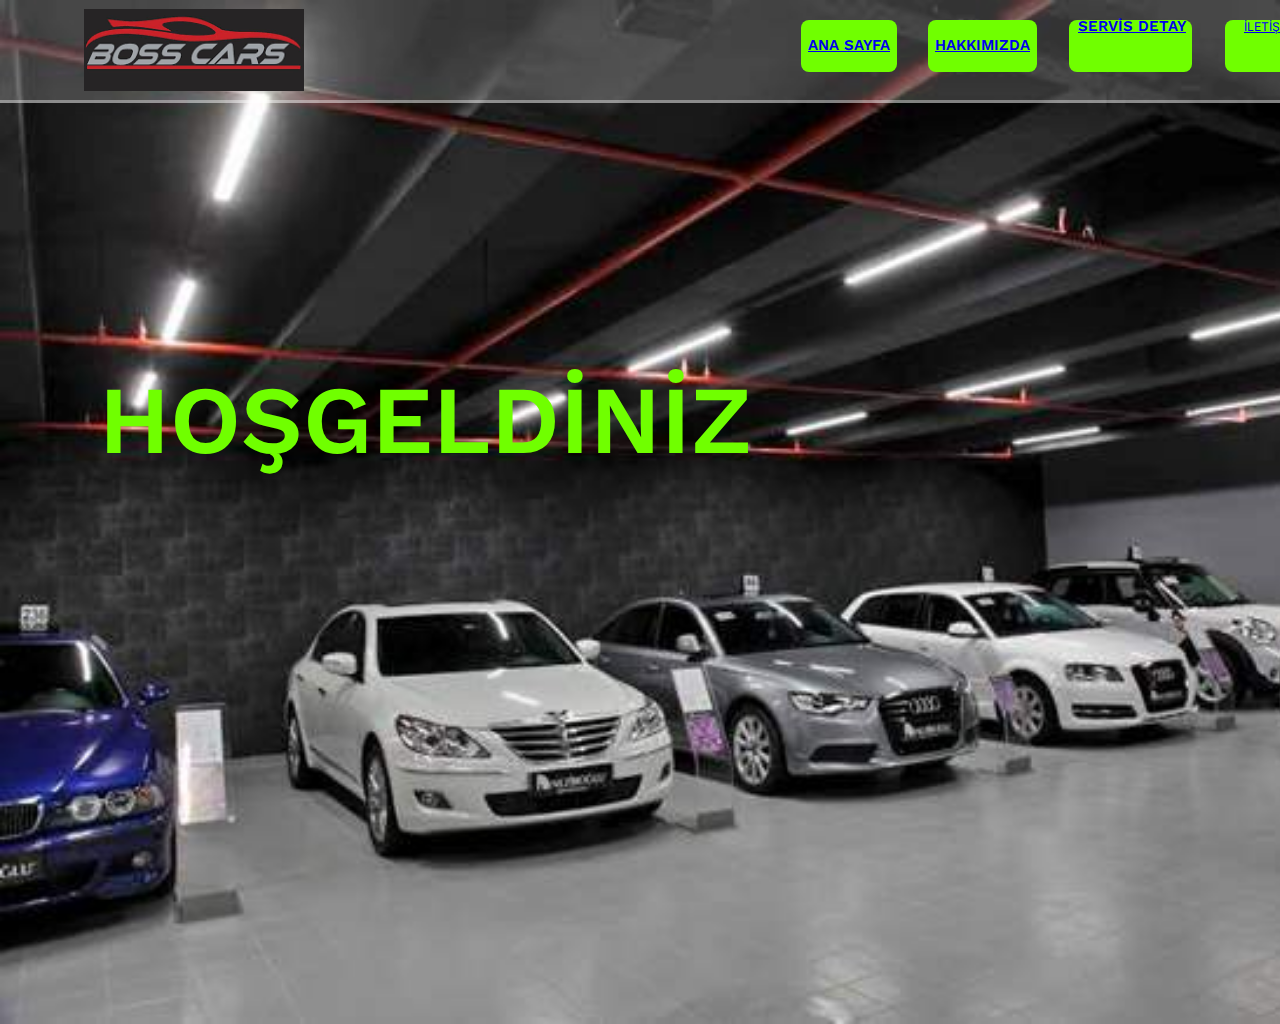
<file: index.html>
<!DOCTYPE html>
<html>
<head>
  <meta charset="utf-8" />
  <link rel="icon" href="/favicon.ico" />
  <meta name="viewport" content="width=device-width, initial-scale=1" />
  <meta name="theme-color" content="#000000" />
  <title>anasayfa</title>
  <link rel="stylesheet" href="https://fonts.googleapis.com/css?family=Source+Sans+Pro%3A400%2C600"/>
  <link rel="stylesheet" href="https://fonts.googleapis.com/css?family=Inter%3A400"/>
  <link rel="stylesheet" href="https://fonts.googleapis.com/css?family=Work+Sans%3A400%2C600"/>
  <link rel="stylesheet" href="./styles/anasayfa.css"/>
</head>
<body>
<div class="anasayfa-DRu">
  <div class="auto-group-z5mv-xuH">
    <div class="topbar-HwZ">
      <div class="auto-group-wvg7-3fq">
        <img class="images-1-kaF" src="./assets/images-1-91V.png"/>
        <div class="auto-group-xnfd-HaB">
       <a href="index.html">ANA SAYFA<a/>
        <br/>
        
        </div>
        <div class="auto-group-tk6f-sYP">
        <a href="hakkmzda.html">HAKKIMIZDA</a>
        <br/>
        
        </div>
        <div class="auto-group-bhgp-X79">
          <div class="rectangle-4-SE7">
		  
          </div>
          <p class="servis-detay-ZZd">
            <span class="servis-detay-ZZd-sub-0">
            
            <br/>
            
            </span>
            <span class="servis-detay-ZZd-sub-1">
           <a href="servis-detay.html"> SERVİS DETAY<a/>
            <br/>
            
            </span>
            <span class="servis-detay-ZZd-sub-2">
            
            <br/>
            
            </span>
          </p>
        </div>
        <div class="auto-group-uesx-DRD">
          <div class="rectangle-3-93y">
          </div>
          <p class="iletiim-GuH">
            <span class="iletiim-GuH-sub-0">
            
            <br/>
            
            </span>
            <span class="iletiim-GuH-sub-1">
            <a href="iletişim.html">İLETİŞİM<a/>
            <br/>
            
            </span>
            <span class="iletiim-GuH-sub-2">
            
            <br/>
            
            </span>
          </p>
        </div>
        <div class="auto-group-db6s-NjM">
          <div class="rectangle-2-tBu">
          </div>
          <p class="ulaim-c7u">
            <span class="ulaim-c7u-sub-0">
            
            <br/>
            
            </span>
            <span class="ulaim-c7u-sub-1">
          <a href="ulam.html">  ULAŞIM<a/>
            <br/>
            
            <br/>
            
            </span>
            <span class="ulaim-c7u-sub-2">
            
            <br/>
            
            </span>
          </p>
        </div>
      </div>
    </div>
    <p class="hogeldiniz-asM">
      <span class="hogeldiniz-asM-sub-0">
      
      <br/>
      
      </span>
      <span class="hogeldiniz-asM-sub-1">HOŞGELDİNİZ</span>
    </p>
  </div>
  <div class="frame-4-YSo">
  </div>
</div>
</body>
</file>
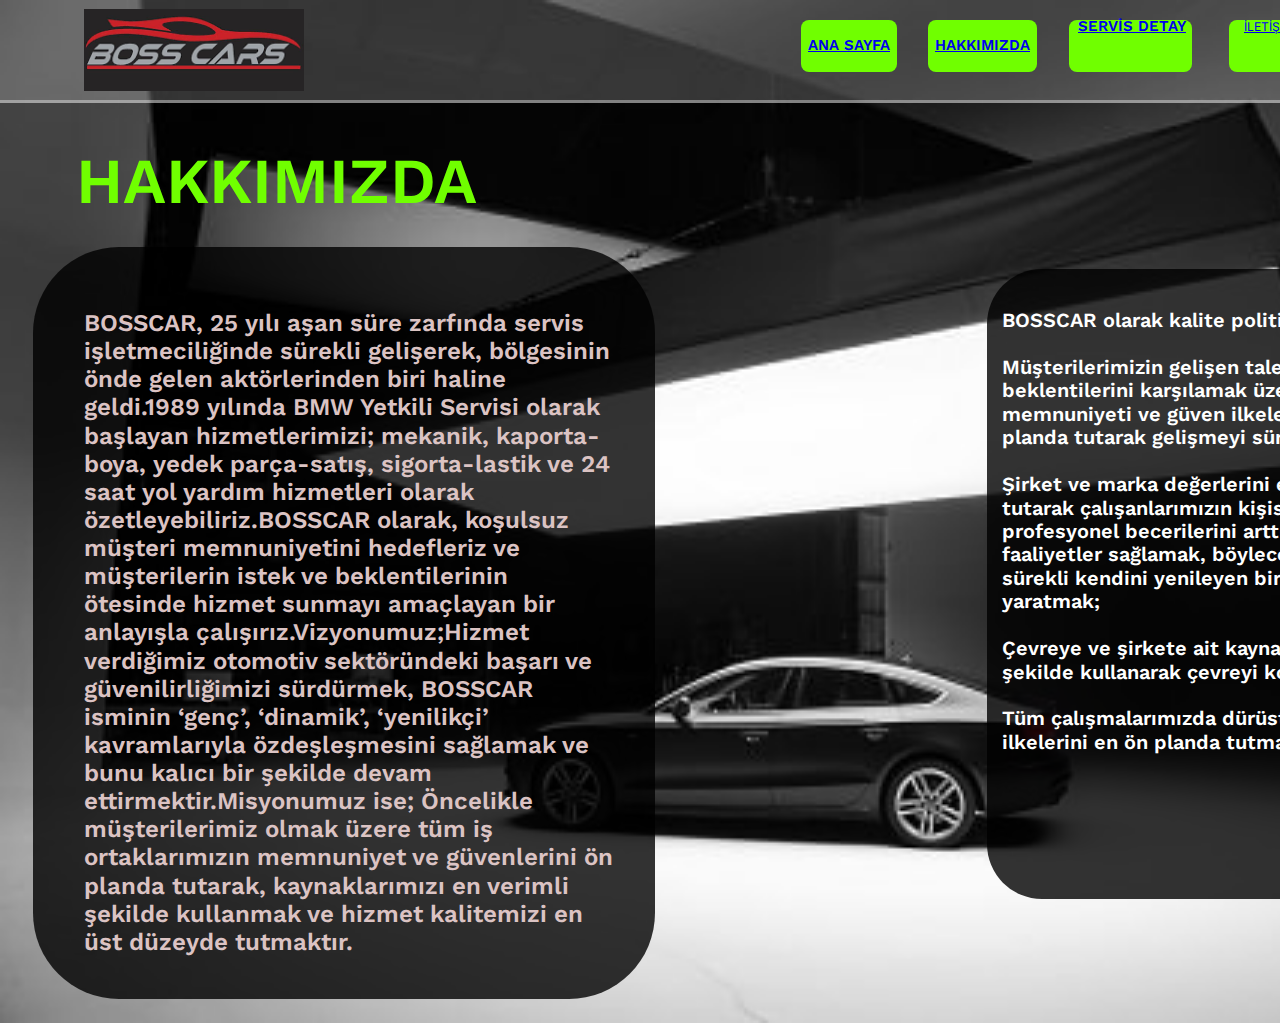
<file: hakkmzda.html>
<!DOCTYPE html>
<html>
<head>
  <meta charset="utf-8" />
  <link rel="icon" href="/favicon.ico" />
  <meta name="viewport" content="width=device-width, initial-scale=1" />
  <meta name="theme-color" content="#000000" />
  <title>hakkımızda</title>
  <link rel="stylesheet" href="https://fonts.googleapis.com/css?family=Source+Sans+Pro%3A400%2C600"/>
  <link rel="stylesheet" href="https://fonts.googleapis.com/css?family=Inter%3A400"/>
  <link rel="stylesheet" href="https://fonts.googleapis.com/css?family=Work+Sans%3A400%2C600"/>
  <link rel="stylesheet" href="./styles/hakkmzda.css"/>
</head>
<body>
<div class="hakkmzda-14P">
  <div class="topbar-8oD">
    <div class="auto-group-ebbh-pZZ">
      <img class="images-1-gbm" src="./assets/images-1-tUj.png"/>
      <div class="auto-group-gnxb-xpB">
     <a href="index.html">ANA SAYFA<a/>
      <br/>
      
      </div>
      <div class="auto-group-cksk-trF">
     <a href="hakkmzda.html">HAKKIMIZDA</a>
      <br/>
      
      </div>
      <div class="auto-group-btyx-k7m">
        <div class="rectangle-4-G67">
        </div>
        <p class="servis-detay-8u1">
          <span class="servis-detay-8u1-sub-0">
          
          <br/>
          
          </span>
          <span class="servis-detay-8u1-sub-1">
          <a href="servis-detay.html"> SERVİS DETAY<a/>
          <br/>
          
          </span>
          <span class="servis-detay-8u1-sub-2">
          
          <br/>
          
          </span>
        </p>
      </div>
      <div class="auto-group-w14f-mMd">
        <div class="rectangle-3-Umq">
        </div>
        <p class="iletiim-c7M">
          <span class="iletiim-c7M-sub-0">
          
          <br/>
          
          </span>
          <span class="iletiim-c7M-sub-1">
          <a href="iletişim.html">İLETİŞİM<a/>
          <br/>
          
          </span>
          <span class="iletiim-c7M-sub-2">
          
          <br/>
          
          </span>
        </p>
      </div>
      <div class="auto-group-olsd-Vis">
        <div class="rectangle-2-oDm">
        </div>
        <p class="ulaim-Kxo">
          <span class="ulaim-Kxo-sub-0">
          
          <br/>
          
          </span>
          <span class="ulaim-Kxo-sub-1">
        <a href="ulam.html">  ULAŞIM<a/>
          <br/>
          
          <br/>
          
          </span>
          <span class="ulaim-Kxo-sub-2">
          
          <br/>
          
          </span>
        </p>
      </div>
    </div>
  </div>
  <p class="hakkimizda-hby">HAKKIMIZDA</p>
  <div class="auto-group-ceex-NTD">
    <div class="auto-group-r8qh-5cX">
      <p class="[base64]">BOSSCAR, 25 yılı aşan süre zarfında servis işletmeciliğinde sürekli gelişerek, bölgesinin önde gelen aktörlerinden biri haline geldi.1989 yılında BMW Yetkili Servisi olarak başlayan hizmetlerimizi; mekanik, kaporta-boya, yedek parça-satış, sigorta-lastik ve 24 saat yol yardım hizmetleri olarak özetleyebiliriz.BOSSCAR olarak, koşulsuz müşteri memnuniyetini hedefleriz ve müşterilerin istek ve beklentilerinin ötesinde hizmet sunmayı amaçlayan bir anlayışla çalışırız.Vizyonumuz;Hizmet verdiğimiz otomotiv sektöründeki başarı ve güvenilirliğimizi sürdürmek, BOSSCAR isminin ‘genç’, ‘dinamik’, ‘yenilikçi’ kavramlarıyla özdeşleşmesini sağlamak ve bunu kalıcı bir şekilde devam ettirmektir.Misyonumuz ise; Öncelikle müşterilerimiz olmak üzere tüm iş ortaklarımızın memnuniyet ve güvenlerini ön planda tutarak, kaynaklarımızı en verimli şekilde kullanmak ve hizmet kalitemizi en üst düzeyde tutmaktır.</p>
    </div>
    <div class="auto-group-1gsd-zuq">
      <p class="[base64]">
      BOSSCAR olarak kalite politikamız;
      <br/>
      
      <br/>
         Müşterilerimizin gelişen talep ve beklentilerini    karşılamak üzere müşteri memnuniyeti ve güven ilkelerini daima ön planda tutarak gelişmeyi sürekli kılmak;
      <br/>
      
      <br/>
      Şirket ve marka değerlerini en üst seviyede tutarak çalışanlarımızın kişisel ve profesyonel becerilerini arttırmaya yönelik faaliyetler sağlamak, böylece dinamik ve sürekli kendini yenileyen bir çalışma ortamı yaratmak;
      <br/>
      
      <br/>
      Çevreye ve şirkete ait kaynakları efektif şekilde kullanarak çevreyi korumak,
      <br/>
      
      <br/>
      Tüm çalışmalarımızda dürüstlük ve meslek ilkelerini en ön planda tutmaktır.
      <br/>
      
      </p>
    </div>
  </div>
</div>
</body>
</file>
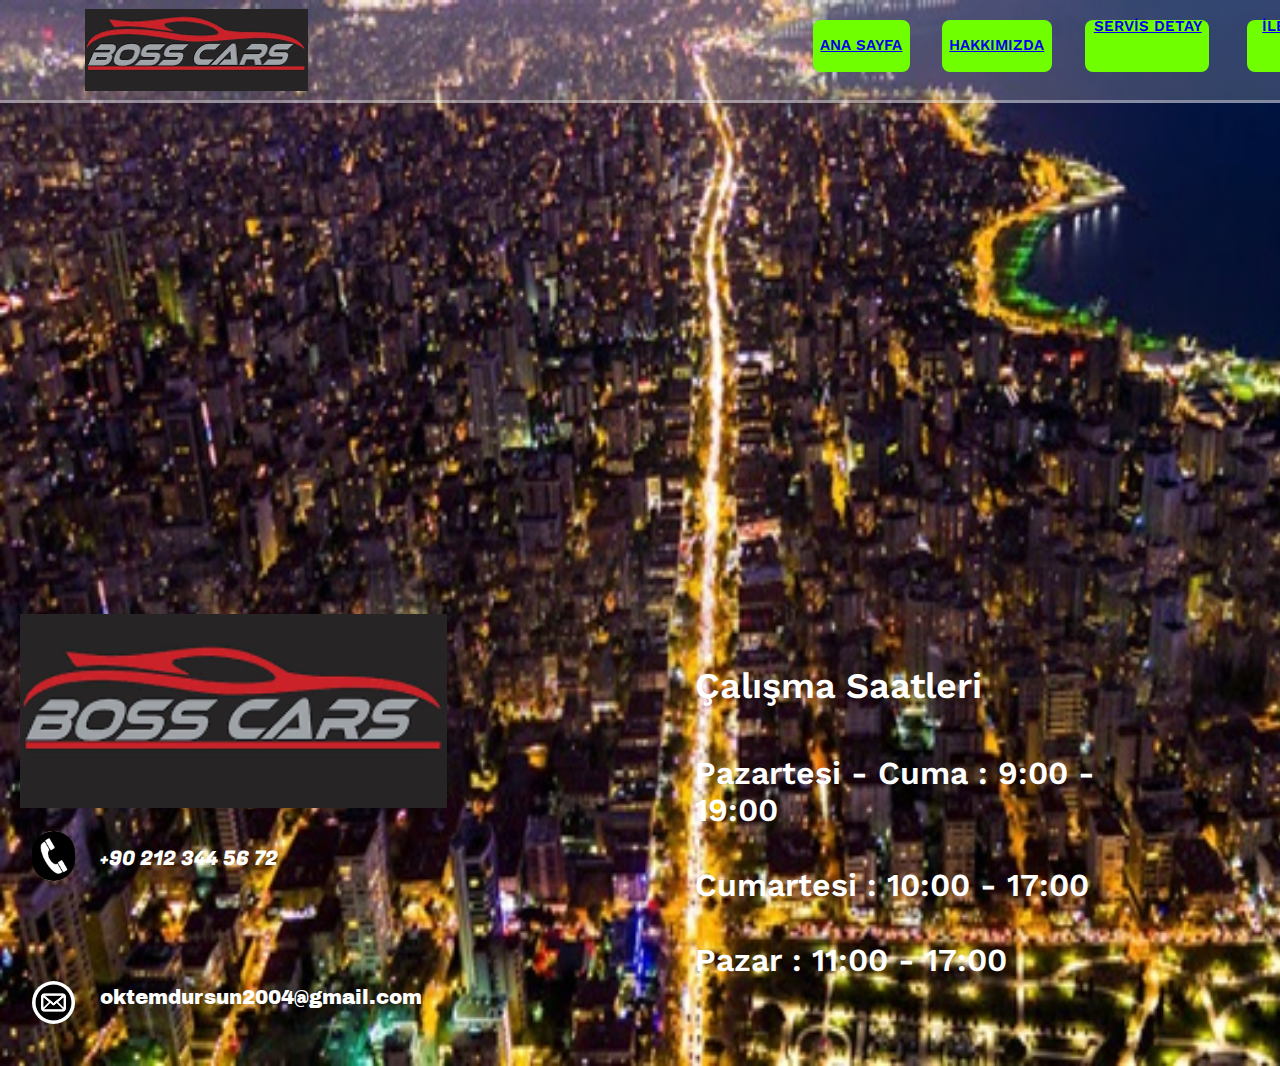
<file: iletiim.html>
<!DOCTYPE html>
<html>
<head>
  <meta charset="utf-8" />
  <link rel="icon" href="/favicon.ico" />
  <meta name="viewport" content="width=device-width, initial-scale=1" />
  <meta name="theme-color" content="#000000" />
  <title>iletişim</title>
  <link rel="stylesheet" href="https://fonts.googleapis.com/css?family=Source+Sans+Pro%3A400%2C600"/>
  <link rel="stylesheet" href="https://fonts.googleapis.com/css?family=Inter%3A400"/>
  <link rel="stylesheet" href="https://fonts.googleapis.com/css?family=Fugaz+One%3A400"/>
  <link rel="stylesheet" href="https://fonts.googleapis.com/css?family=Archivo+Black%3A400"/>
  <link rel="stylesheet" href="https://fonts.googleapis.com/css?family=Work+Sans%3A400%2C600"/>
  <link rel="stylesheet" href="./styles/iletiim.css"/>
</head>
<body>
<div class="iletiim-beT">
  <div class="topbar-Y3u">
    <div class="auto-group-na27-6LK">
      <img class="images-1-CeF" src="./assets/images-1-hX9.png"/>
      <div class="auto-group-8qyd-8H1">
     <a href="index.html">ANA SAYFA</a>
      <br/>
      
      </div>
      <div class="auto-group-bbhu-KcP">
     <a href="hakkmzda.html">HAKKIMIZDA</a>
      <br/>
      
      </div>
      <div class="auto-group-uyt3-b47">
        <div class="rectangle-4-JjD">
        </div>
        <p class="servis-detay-2QK">
          <span class="servis-detay-2QK-sub-0">
          
          <br/>
          
          </span>
          <span class="servis-detay-2QK-sub-1">
         <a href="servis-detay.html">SERVİS DETAY</a>
          <br/>
          
          </span>
          <span class="servis-detay-2QK-sub-2">
          
          <br/>
          
          </span>
        </p>
      </div>
      <div class="auto-group-kjmr-nJw">
        <div class="rectangle-2-gv7">
        </div>
        <div class="rectangle-3-ojq">
        </div>
        <p class="ulaim-Xfq">
          <span class="ulaim-Xfq-sub-0">
          
          <br/>
          
          </span>
          <span class="ulaim-Xfq-sub-1">
         <a href="ulam.html">ULAŞIM</a>
          <br/>
          
          <br/>
          
          </span>
          <span class="ulaim-Xfq-sub-2">
          
          <br/>
          
          </span>
        </p>
        <p class="iletiim-pwm">
          <span class="iletiim-pwm-sub-0">
          
          <br/>
          
          </span>
          <span class="iletiim-pwm-sub-1">
         <a href="iletiim.html">İLETİŞİM</a>
          <br/>
          
          </span>
          <span class="iletiim-pwm-sub-2">
          
          <br/>
          
          </span>
        </p>
      </div>
    </div>
  </div>
  <div class="auto-group-g2cs-jKy">
    <div class="auto-group-giyz-FJK">
      <div class="auto-group-j3kw-xyR">
        <img class="images-1-utf" src="./assets/images-1.png"/>
        <div class="auto-group-f1by-Fb9">
          <img class="image-1-yX9" src="./assets/image-1.png"/>
          <p class="item-90-212-344-56-72-NSo">
          
          <br/>
          +90 212 344 56 72
          </p>
        </div>
      </div>
      <p class="alma-saatleri-pazartesi-cuma-9-00-19-00-cumartesi-10-00-17-00-pazar-11-00-17-00-H3y">
        <span class="alma-saatleri-pazartesi-cuma-9-00-19-00-cumartesi-10-00-17-00-pazar-11-00-17-00-H3y-sub-0">
              
        <br/>
                      
        </span>
        <span class="alma-saatleri-pazartesi-cuma-9-00-19-00-cumartesi-10-00-17-00-pazar-11-00-17-00-H3y-sub-1">
        Çalışma Saatleri
        <br/>
        
        </span>
        <span class="alma-saatleri-pazartesi-cuma-9-00-19-00-cumartesi-10-00-17-00-pazar-11-00-17-00-H3y-sub-2">
        
        <br/>
               
        <br/>
                      
        </span>
        <span class="alma-saatleri-pazartesi-cuma-9-00-19-00-cumartesi-10-00-17-00-pazar-11-00-17-00-H3y-sub-3">
        Pazartesi - Cuma : 9:00 - 19:00
        <br/>
           
        <br/>
                 Cumartesi : 10:00 - 17:00
        <br/>
                 
        <br/>
                 Pazar : 11:00 - 17:00
        </span>
      </p>
    </div>
    <div class="auto-group-qhfh-CCs">
      <img class="image-2-86X" src="./assets/image-2.png"/>
      <p class="oktemdursun2004gmailcom-Sd1">
      oktemdursun2004@gmail.com
      <br/>
      
      </p>
    </div>
  </div>
</div>
</body>
</file>
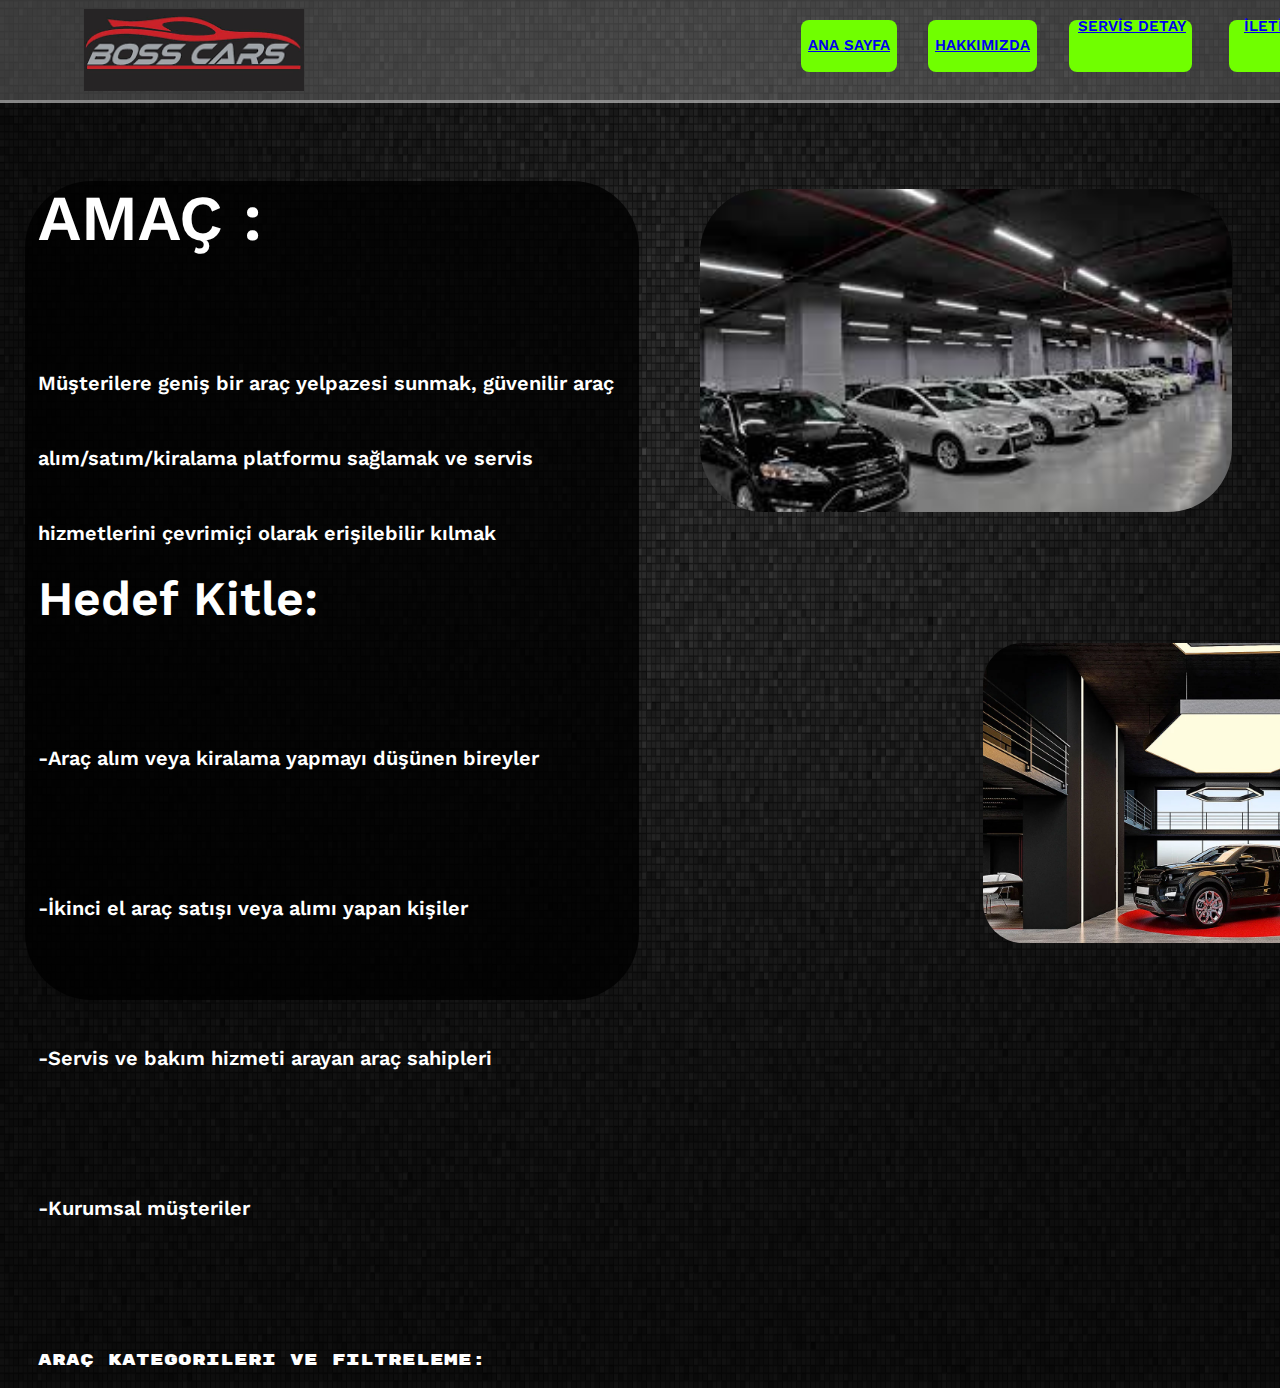
<file: servis-detay.html>
<!DOCTYPE html>
<html>
<head>
  <meta charset="utf-8" />
  <link rel="icon" href="/favicon.ico" />
  <meta name="viewport" content="width=device-width, initial-scale=1" />
  <meta name="theme-color" content="#000000" />
  <title>servis detay</title>
  <link rel="stylesheet" href="https://fonts.googleapis.com/css?family=Work+Sans%3A400%2C600"/>
  <link rel="stylesheet" href="https://fonts.googleapis.com/css?family=Source+Sans+Pro%3A400%2C600"/>
  <link rel="stylesheet" href="https://fonts.googleapis.com/css?family=Inter%3A400"/>
  <link rel="stylesheet" href="https://fonts.googleapis.com/css?family=Rubik+Mono+One%3A400"/>
  <link rel="stylesheet" href="./styles/servis-detay.css"/>
</head>
<body>
<div class="servis-detay-347">
  <div class="topbar-NMH">
    <div class="auto-group-mqjr-5Wb">
      <img class="images-1-ksd" src="./assets/images-1-UuH.png"/>
      <div class="auto-group-k7wq-Gqy">
      <a href="index.html">ANA SAYFA</a>
      <br/>
      
      </div>
      <div class="auto-group-nsak-75u">
      <a href="hakkmzda.html">HAKKIMIZDA</a>
      <br/>
      
      </div>
      <div class="auto-group-z23d-Aps">
        <div class="rectangle-4-szB">
        </div>
        <p class="servis-detay-mJs">
          <span class="servis-detay-mJs-sub-0">
          
          <br/>
          
          </span>
          <span class="servis-detay-mJs-sub-1">
          <a href="servis-detay.html">SERVİS DETAY</a>
          <br/>
      
          
          </span>
          <span class="servis-detay-mJs-sub-2">
          
          <br/>
          
          </span>
        </p>
      </div>
      <div class="auto-group-9a4j-SC3">
        <div class="rectangle-3-Z1m">
        </div>
        <p class="iletiim-3hd">
          <span class="iletiim-3hd-sub-0">
          
          <br/>
          
          </span>
          <span class="iletiim-3hd-sub-1">
            <a href="iletiim.html">İLETİŞİM</a>
          <br/>
          
          </span>
          <span class="iletiim-3hd-sub-2">
          
          <br/>
          
          </span>
        </p>
      </div>
      <div class="auto-group-x8m9-r2o">
        <div class="rectangle-2-NG3">
        </div>
        <p class="ulaim-uFy">
          <span class="ulaim-uFy-sub-0">
          
          <br/>
          
          </span>
          <span class="ulaim-uFy-sub-1">
            <a href="ulam.html">ULAŞIM</a>
          <br/>
          
          <br/>
          
          </span>
          <span class="ulaim-uFy-sub-2">
          
          <br/>
          
          </span>
        </p>
      </div>
    </div>
  </div>
  <div class="auto-group-s16b-cTD">
    <div class="auto-group-awkx-vio">
      <div class="rectangle-9-Gnf">
      </div>
      <p class="[base64]">
        <span class="[base64]"> </span>
        <span class="[base64]">
          AMAÇ :
        <br/>
        
        </span>
        <span class="[base64]">
          
        <br/>
        Müşterilere geniş bir araç yelpazesi sunmak, güvenilir araç   alım/satım/kiralama platformu sağlamak ve servis  hizmetlerini çevrimiçi olarak erişilebilir kılmak
        <br/>
        
        </span>
        <span class="[base64]">
        Hedef Kitle:
        <br/>
        
        <br/>
        
        </span>
        <span class="[base64]">
        -Araç alım veya kiralama yapmayı düşünen bireyler
        <br/>
        
        <br/>
        -İkinci el araç satışı veya alımı yapan kişiler
        <br/>
        
        <br/>
        -Servis ve bakım hizmeti arayan araç sahipleri
        <br/>
        
        <br/>
        -Kurumsal müşteriler
        <br/>
        
        <br/>
        
        </span>
        <span class="[base64]">
        Araç Kategorileri ve Filtreleme:
        <br/>
        
        <br/>
        
        <br/>
        •Yeni araçlar
        <br/>
        
        <br/>
        
        <br/>
        •İkinci el araçlar
        <br/>
        
        <br/>
        
        <br/>
        •Kiralık araçlar
        <br/>
        
        <br/>
        
        <br/>
        •Marka, model, fiyat aralığı, yakıt türü, vites tipi, model yılı gibi filtreleme seçenekleri
        <br/>
        
        <br/>
        Araç Detayları:
        <br/>
        
        <br/>
        
        <br/>
        •Teknik özellikler
        <br/>
        
        <br/>
        
        <br/>
        •Çoklu resim galerisi
        <br/>
        
        <br/>
        
        <br/>
        •Fiyatlandırma detayları (kredi seçenekleri, taksit planları)
        <br/>
        
        <br/>
        
        <br/>
        •
        <br/>
        Garanti bilgileri
        <br/>
        
        <br/>
        
        <br/>
        •
        <br/>
        Araç geçmişi raporu (Carfax vb.)
        <br/>
        
        </span>
        <span class="[base64]">
        
        <br/>
        
        <br/>
        
        <br/>
        
        <br/>
        
        <br/>
        
        </span>
      </p>
    </div>
    <div class="auto-group-sjb5-C3M">
      <img class="images-1-1-Y7D" src="./assets/images-1-1.png"/>
      <img class="oto-galeri-tasarimlari-1-1-eAF" src="./assets/oto-galeri-tasarimlari-1-1.png"/>
    </div>
  </div>
</div>
</body>
</file>
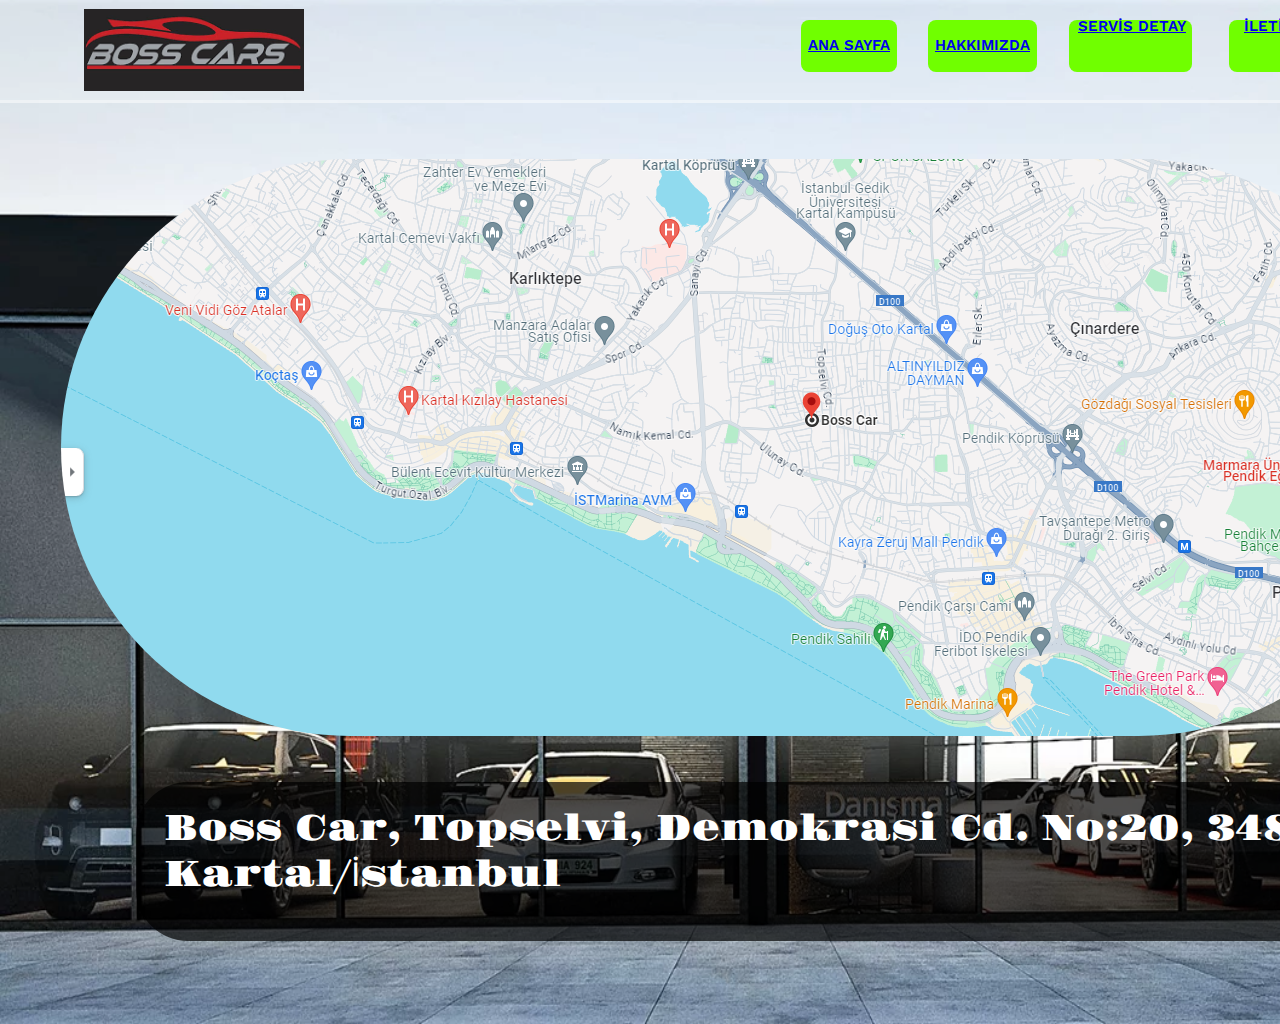
<file: ulam.html>
<!DOCTYPE html>
<html>
<head>
  <meta charset="utf-8" />
  <link rel="icon" href="/favicon.ico" />
  <meta name="viewport" content="width=device-width, initial-scale=1" />
  <meta name="theme-color" content="#000000" />
  <title>ulaşım</title>
  <link rel="stylesheet" href="https://fonts.googleapis.com/css?family=Work+Sans%3A400%2C600"/>
  <link rel="stylesheet" href="https://fonts.googleapis.com/css?family=Source+Sans+Pro%3A400%2C600"/>
  <link rel="stylesheet" href="https://fonts.googleapis.com/css?family=Inter%3A400"/>
  <link rel="stylesheet" href="https://fonts.googleapis.com/css?family=Gravitas+One%3A400"/>
  <link rel="stylesheet" href="./styles/ulam.css"/>
</head>
<body>
<div class="ulam-mCf">
  <div class="topbar-V8f">
    <div class="auto-group-uljm-e1Z">
      <img class="images-1-Ysd" src="./assets/images-1-Fmm.png"/>
      <div class="auto-group-4dit-GHq">
      <a href="index.html">ANA SAYFA</a>
      <br/>
      
      </div>
      <div class="auto-group-2bv5-K1D">
      <a href="hakkmzda.html">HAKKIMIZDA</a>
      <br/>
      
      </div>
      <div class="auto-group-x8v7-P15">
        <div class="rectangle-4-gF5">
        </div>
        <p class="servis-detay-N7u">
          <span class="servis-detay-N7u-sub-0">
          
          <br/>
          
          </span>
          <span class="servis-detay-N7u-sub-1">
        <a href="servis-detay.html">SERVİS DETAY</a>
          <br/>
          
          </span>
          <span class="servis-detay-N7u-sub-2">
          
          <br/>
          
          </span>
        </p>
      </div>
      <div class="auto-group-u5qm-Th5">
        <div class="rectangle-3-N3M">
        </div>
        <p class="iletiim-U6P">
          <span class="iletiim-U6P-sub-0">
          
          <br/>
          
          </span>
          <span class="iletiim-U6P-sub-1">
        <a href="iletiim.html">İLETİŞİM</a>
          <br/>
          
          </span>
          <span class="iletiim-U6P-sub-2">
          
          <br/>
          
          </span>
        </p>
      </div>
      <div class="auto-group-c31v-TcX">
        <div class="rectangle-2-aSF">
        </div>
        <p class="ulaim-Jt3">
          <span class="ulaim-Jt3-sub-0">
          
          <br/>
          
          </span>
          <span class="ulaim-Jt3-sub-1">
        <a href="ulam.html">ULAŞIM</a>
          <br/>
          
          <br/>
          
          </span>
          <span class="ulaim-Jt3-sub-2">
          
          <br/>
          
          </span>
        </p>
      </div>
    </div>
  </div>
  <div class="auto-group-jmcx-Rzb">
    <div class="auto-group-qfzv-ZL7">
      <img class="image-3-Wm9" src="./assets/image-3.png"/>
    </div>
    <div class="auto-group-t1hm-ESF">
      <p class="boss-car-topselvi-demokrasi-cd-no-20-34873-kartal-istanbul-HvK">Boss Car, Topselvi, Demokrasi Cd. No:20, 34873 Kartal/İstanbul</p>
    </div>
  </div>
</div>
</body>
</file>
<file: styles/anasayfa.css>
html {
	font-size:62.5%;
}
* {
	margin: 0;
	padding: 0;
}
ul, li {
	list-style: none;
}
input {
	border: none;
}
body {
  width: 150rem;
}.anasayfa-DRu {
  width: 100%;
  overflow: hidden;
  position: relative;
  display: flex;
  align-items: flex-start;
  background-color: #ffffff;
}
.anasayfa-DRu .auto-group-z5mv-xuH {
  margin-right: 2.6rem;
  box-sizing: border-box;
  padding-bottom: 54.7rem;
  width: 150rem;
  height: 102.4rem;
  background-size: 100% 100%;
  background-repeat: no-repeat;
  background-position: center;
  background-image: url('../assets/n-1-bg.png');
  flex-shrink: 0;
}
.anasayfa-DRu .auto-group-z5mv-xuH .topbar-HwZ {
  margin-bottom: 26.1rem;
  width: 100%;
  height: 10.3rem;
  border-bottom: solid 0.3rem rgba(255, 255, 255, 0.5);
  box-sizing: border-box;
}
.anasayfa-DRu .auto-group-z5mv-xuH .topbar-HwZ .auto-group-wvg7-3fq {
  box-sizing: border-box;
  padding: 0.9rem 5.1rem 0.871rem 8.4rem;
  width: 100%;
  height: 10rem;
  display: flex;
  align-items: center;
  background-color: rgba(255, 255, 255, 0.200000003);
}
.anasayfa-DRu .auto-group-z5mv-xuH .topbar-HwZ .auto-group-wvg7-3fq .images-1-kaF {
  margin-right: 49.7rem;
  width: 22rem;
  height: 8.2293rem;
  object-fit: cover;
  vertical-align: top;
  flex-shrink: 0;
}
.anasayfa-DRu .auto-group-z5mv-xuH .topbar-HwZ .auto-group-wvg7-3fq .auto-group-xnfd-HaB {
  margin: 1.1rem 3.1rem 1.929rem 0rem;
  width: 9.6rem;
  height: calc(100% - 3.0293rem);
  font-size: 1.5rem;
  font-weight: 600;
  line-height: 1.1725;
  color: #000000;
  font-family: Work Sans, 'Source Sans Pro';
  white-space: nowrap;
  display: flex;
  align-items: center;
  justify-content: center;
  background-color: #70ff00;
  border-radius: 0.8rem;
  flex-shrink: 0;
}
.anasayfa-DRu .auto-group-z5mv-xuH .topbar-HwZ .auto-group-wvg7-3fq .auto-group-tk6f-sYP {
  margin: 1.1rem 3.2rem 1.929rem 0rem;
  width: 10.9rem;
  height: calc(100% - 3.0293rem);
  font-size: 1.5rem;
  font-weight: 600;
  line-height: 1.1725;
  color: #000000;
  font-family: Work Sans, 'Source Sans Pro';
  white-space: nowrap;
  display: flex;
  align-items: center;
  justify-content: center;
  background-color: #70ff00;
  border-radius: 0.8rem;
  flex-shrink: 0;
}
.anasayfa-DRu .auto-group-z5mv-xuH .topbar-HwZ .auto-group-wvg7-3fq .auto-group-bhgp-X79 {
  margin: 0.9rem 3.3rem 1.929rem 0rem;
  width: 12.3rem;
  height: calc(100% - 2.8293rem);
  position: relative;
  flex-shrink: 0;
}
.anasayfa-DRu .auto-group-z5mv-xuH .topbar-HwZ .auto-group-wvg7-3fq .auto-group-bhgp-X79 .rectangle-4-SE7 {
  width: 12.3rem;
  height: 5.2rem;
  position: absolute;
  left: 0;
  top: 0.2rem;
  background-color: #70ff00;
  border-radius: 0.8rem;
}
.anasayfa-DRu .auto-group-z5mv-xuH .topbar-HwZ .auto-group-wvg7-3fq .auto-group-bhgp-X79 .servis-detay-ZZd {
  width: 10.6rem;
  height: 1.8rem;
  cursor: pointer;
  position: absolute;
  left: 0.9rem;
  top: 0;
  font-size: 1.2rem;
  font-weight: 400;
  line-height: 1.2102272511;
  color: #ffffff;
  font-family: Inter, 'Source Sans Pro';
  white-space: nowrap;
  display: flex;
  align-items: baseline;
}
.anasayfa-DRu .auto-group-z5mv-xuH .topbar-HwZ .auto-group-wvg7-3fq .auto-group-bhgp-X79 .servis-detay-ZZd .servis-detay-ZZd-sub-0 {
  font-size: 1.5rem;
  font-weight: 600;
  line-height: 1.1725;
  color: #000000;
  font-family: Work Sans, 'Source Sans Pro';
}
.anasayfa-DRu .auto-group-z5mv-xuH .topbar-HwZ .auto-group-wvg7-3fq .auto-group-bhgp-X79 .servis-detay-ZZd .servis-detay-ZZd-sub-1 {
  font-size: 1.5rem;
  font-weight: 600;
  line-height: 1.1725;
  color: #000000;
  font-family: Work Sans, 'Source Sans Pro';
}
.anasayfa-DRu .auto-group-z5mv-xuH .topbar-HwZ .auto-group-wvg7-3fq .auto-group-bhgp-X79 .servis-detay-ZZd .servis-detay-ZZd-sub-2 {
  font-size: 1.2rem;
  font-weight: 400;
  line-height: 1.1725;
  color: #000000;
  font-family: Work Sans, 'Source Sans Pro';
}
.anasayfa-DRu .auto-group-z5mv-xuH .topbar-HwZ .auto-group-wvg7-3fq .auto-group-uesx-DRD {
  margin: 0.9rem 3.2rem 1.929rem 0rem;
  width: 9.6rem;
  height: calc(100% - 2.8293rem);
  position: relative;
  flex-shrink: 0;
}
.anasayfa-DRu .auto-group-z5mv-xuH .topbar-HwZ .auto-group-wvg7-3fq .auto-group-uesx-DRD .rectangle-3-93y {
  width: 9.6rem;
  height: 5.2rem;
  cursor: pointer;
  position: absolute;
  left: 0;
  top: 0.2rem;
  background-color: #70ff00;
  border-radius: 0.8rem;
}
.anasayfa-DRu .auto-group-z5mv-xuH .topbar-HwZ .auto-group-wvg7-3fq .auto-group-uesx-DRD .iletiim-GuH {
  width: 6.9rem;
  height: 1.8rem;
  position: absolute;
  left: 1.9rem;
  top: 0;
  font-size: 1.2rem;
  font-weight: 400;
  line-height: 1.2102272511;
  color: #ffffff;
  font-family: Inter, 'Source Sans Pro';
  white-space: nowrap;
  display: flex;
  align-items: baseline;
}
.anasayfa-DRu .auto-group-z5mv-xuH .topbar-HwZ .auto-group-wvg7-3fq .auto-group-uesx-DRD .iletiim-GuH .iletiim-GuH-sub-0 {
  font-size: 1.5rem;
  font-weight: 600;
  line-height: 1.1725;
  color: #000000;
  font-family: Work Sans, 'Source Sans Pro';
}
.anasayfa-DRu .auto-group-z5mv-xuH .topbar-HwZ .auto-group-wvg7-3fq .auto-group-uesx-DRD .iletiim-GuH .iletiim-GuH-sub-1 {
  font-size: 1.5rem;
  font-weight: 600;
  line-height: 1.1725;
  color: #000000;
  font-family: Work Sans, 'Source Sans Pro';
}
.anasayfa-DRu .auto-group-z5mv-xuH .topbar-HwZ .auto-group-wvg7-3fq .auto-group-uesx-DRD .iletiim-GuH .iletiim-GuH-sub-2 {
  font-size: 1.2rem;
  font-weight: 400;
  line-height: 1.1725;
  color: #000000;
  font-family: Work Sans, 'Source Sans Pro';
}
.anasayfa-DRu .auto-group-z5mv-xuH .topbar-HwZ .auto-group-wvg7-3fq .auto-group-db6s-NjM {
  margin: 0.9rem 0rem 1.929rem 0rem;
  width: 9.6rem;
  height: calc(100% - 2.8293rem);
  position: relative;
  flex-shrink: 0;
}
.anasayfa-DRu .auto-group-z5mv-xuH .topbar-HwZ .auto-group-wvg7-3fq .auto-group-db6s-NjM .rectangle-2-tBu {
  width: 9.6rem;
  height: 5.2rem;
  position: absolute;
  left: 0;
  top: 0.2rem;
  background-color: #70ff00;
  border-radius: 0.8rem;
}
.anasayfa-DRu .auto-group-z5mv-xuH .topbar-HwZ .auto-group-wvg7-3fq .auto-group-db6s-NjM .ulaim-c7u {
  width: 5.9rem;
  height: 1.8rem;
  cursor: pointer;
  position: absolute;
  left: 1.7rem;
  top: 0;
  font-size: 1.2rem;
  font-weight: 400;
  line-height: 1.2102272511;
  color: #ffffff;
  font-family: Inter, 'Source Sans Pro';
  white-space: nowrap;
  display: flex;
  align-items: baseline;
}
.anasayfa-DRu .auto-group-z5mv-xuH .topbar-HwZ .auto-group-wvg7-3fq .auto-group-db6s-NjM .ulaim-c7u .ulaim-c7u-sub-0 {
  font-size: 1.5rem;
  font-weight: 600;
  line-height: 1.1725;
  color: #000000;
  font-family: Work Sans, 'Source Sans Pro';
}
.anasayfa-DRu .auto-group-z5mv-xuH .topbar-HwZ .auto-group-wvg7-3fq .auto-group-db6s-NjM .ulaim-c7u .ulaim-c7u-sub-1 {
  font-size: 1.5rem;
  font-weight: 600;
  line-height: 1.1725;
  color: #000000;
  font-family: Work Sans, 'Source Sans Pro';
}
.anasayfa-DRu .auto-group-z5mv-xuH .topbar-HwZ .auto-group-wvg7-3fq .auto-group-db6s-NjM .ulaim-c7u .ulaim-c7u-sub-2 {
  font-size: 1.2rem;
  font-weight: 400;
  line-height: 1.1725;
  color: #000000;
  font-family: Work Sans, 'Source Sans Pro';
}
.anasayfa-DRu .auto-group-z5mv-xuH .hogeldiniz-asM {
  margin-left: 9.9rem;
  font-size: 6.4rem;
  font-weight: 600;
  line-height: 1.1725;
  color: #000000;
  font-family: Work Sans, 'Source Sans Pro';
  white-space: nowrap;
  display: flex;
  align-items: baseline;
}
.anasayfa-DRu .auto-group-z5mv-xuH .hogeldiniz-asM .hogeldiniz-asM-sub-0 {
}
.anasayfa-DRu .auto-group-z5mv-xuH .hogeldiniz-asM .hogeldiniz-asM-sub-1 {
  font-size: 9.6rem;
  font-weight: 600;
  line-height: 1.1725;
  color: #70ff00;
  font-family: Work Sans, 'Source Sans Pro';
}
.anasayfa-DRu .frame-4-YSo {
  width: 10rem;
  height: 10rem;
  overflow: hidden;
  position: relative;
  background-color: #ffffff;
  flex-shrink: 0;
}
</file>
<file: styles/hakkmzda.css>
html {
	font-size:62.5%;
}
* {
	margin: 0;
	padding: 0;
}
ul, li {
	list-style: none;
}
input {
	border: none;
}
body {
  width: 150rem;
}.hakkmzda-14P {
  box-sizing: border-box;
  padding-bottom: 2.4rem;
  width: 100%;
  cursor: pointer;
  overflow: hidden;
  position: relative;
  display: flex;
  flex-direction: column;
  background-size: 100% 100%;
  background-repeat: no-repeat;
  background-position: center;
  background-image: url('../assets/oto-galeri-aydinlatma-1-bazplan-1-bg.png');
  box-shadow: 0 0.4rem 0.4rem #000000;
  background-color: #ffffff;
}
.hakkmzda-14P .topbar-8oD {
  margin-bottom: 4.1rem;
  width: 100%;
  height: 10.3rem;
  border-bottom: solid 0.3rem rgba(255, 255, 255, 0.5);
  box-sizing: border-box;
  flex-shrink: 0;
}
.hakkmzda-14P .topbar-8oD .auto-group-ebbh-pZZ {
  box-sizing: border-box;
  padding: 0.9rem 5.1rem 0.871rem 8.4rem;
  width: 100%;
  height: 10rem;
  display: flex;
  align-items: center;
  background-color: rgba(255, 255, 255, 0.200000003);
}
.hakkmzda-14P .topbar-8oD .auto-group-ebbh-pZZ .images-1-gbm {
  margin-right: 49.7rem;
  width: 22rem;
  height: 8.2293rem;
  object-fit: cover;
  vertical-align: top;
  flex-shrink: 0;
}
.hakkmzda-14P .topbar-8oD .auto-group-ebbh-pZZ .auto-group-gnxb-xpB {
  margin: 1.1rem 3.1rem 1.929rem 0rem;
  width: 9.6rem;
  height: calc(100% - 3.0293rem);
  font-size: 1.5rem;
  font-weight: 600;
  line-height: 1.1725;
  color: #000000;
  font-family: Work Sans, 'Source Sans Pro';
  white-space: nowrap;
  display: flex;
  align-items: center;
  justify-content: center;
  background-color: #70ff00;
  border-radius: 0.8rem;
  flex-shrink: 0;
}
.hakkmzda-14P .topbar-8oD .auto-group-ebbh-pZZ .auto-group-cksk-trF {
  margin: 1.1rem 3.2rem 1.929rem 0rem;
  width: 10.9rem;
  height: calc(100% - 3.0293rem);
  font-size: 1.5rem;
  font-weight: 600;
  line-height: 1.1725;
  color: #000000;
  font-family: Work Sans, 'Source Sans Pro';
  white-space: nowrap;
  display: flex;
  align-items: center;
  justify-content: center;
  background-color: #70ff00;
  border-radius: 0.8rem;
  flex-shrink: 0;
}
.hakkmzda-14P .topbar-8oD .auto-group-ebbh-pZZ .auto-group-btyx-k7m {
  margin: 0.9rem 3.7rem 1.929rem 0rem;
  width: 12.3rem;
  height: calc(100% - 2.8293rem);
  position: relative;
  flex-shrink: 0;
}
.hakkmzda-14P .topbar-8oD .auto-group-ebbh-pZZ .auto-group-btyx-k7m .rectangle-4-G67 {
  width: 12.3rem;
  height: 5.2rem;
  position: absolute;
  left: 0;
  top: 0.2rem;
  background-color: #70ff00;
  border-radius: 0.8rem;
}
.hakkmzda-14P .topbar-8oD .auto-group-ebbh-pZZ .auto-group-btyx-k7m .servis-detay-8u1 {
  width: 10.6rem;
  height: 1.8rem;
  cursor: pointer;
  position: absolute;
  left: 0.9rem;
  top: 0;
  font-size: 1.2rem;
  font-weight: 400;
  line-height: 1.2102272511;
  color: #ffffff;
  font-family: Inter, 'Source Sans Pro';
  white-space: nowrap;
  display: flex;
  align-items: baseline;
}
.hakkmzda-14P .topbar-8oD .auto-group-ebbh-pZZ .auto-group-btyx-k7m .servis-detay-8u1 .servis-detay-8u1-sub-0 {
  font-size: 1.5rem;
  font-weight: 600;
  line-height: 1.1725;
  color: #000000;
  font-family: Work Sans, 'Source Sans Pro';
}
.hakkmzda-14P .topbar-8oD .auto-group-ebbh-pZZ .auto-group-btyx-k7m .servis-detay-8u1 .servis-detay-8u1-sub-1 {
  font-size: 1.5rem;
  font-weight: 600;
  line-height: 1.1725;
  color: #000000;
  font-family: Work Sans, 'Source Sans Pro';
}
.hakkmzda-14P .topbar-8oD .auto-group-ebbh-pZZ .auto-group-btyx-k7m .servis-detay-8u1 .servis-detay-8u1-sub-2 {
  font-size: 1.2rem;
  font-weight: 400;
  line-height: 1.1725;
  color: #000000;
  font-family: Work Sans, 'Source Sans Pro';
}
.hakkmzda-14P .topbar-8oD .auto-group-ebbh-pZZ .auto-group-w14f-mMd {
  margin: 0.9rem 2.8rem 1.929rem 0rem;
  width: 9.6rem;
  height: calc(100% - 2.8293rem);
  position: relative;
  flex-shrink: 0;
}
.hakkmzda-14P .topbar-8oD .auto-group-ebbh-pZZ .auto-group-w14f-mMd .rectangle-3-Umq {
  width: 9.6rem;
  height: 5.2rem;
  cursor: pointer;
  position: absolute;
  left: 0;
  top: 0.2rem;
  background-color: #70ff00;
  border-radius: 0.8rem;
}
.hakkmzda-14P .topbar-8oD .auto-group-ebbh-pZZ .auto-group-w14f-mMd .iletiim-c7M {
  width: 6.9rem;
  height: 1.8rem;
  position: absolute;
  left: 1.5rem;
  top: 0;
  font-size: 1.2rem;
  font-weight: 400;
  line-height: 1.2102272511;
  color: #ffffff;
  font-family: Inter, 'Source Sans Pro';
  white-space: nowrap;
  display: flex;
  align-items: baseline;
}
.hakkmzda-14P .topbar-8oD .auto-group-ebbh-pZZ .auto-group-w14f-mMd .iletiim-c7M .iletiim-c7M-sub-0 {
  font-size: 1.5rem;
  font-weight: 600;
  line-height: 1.1725;
  color: #000000;
  font-family: Work Sans, 'Source Sans Pro';
}
.hakkmzda-14P .topbar-8oD .auto-group-ebbh-pZZ .auto-group-w14f-mMd .iletiim-c7M .iletiim-c7M-sub-1 {
  font-size: 1.5rem;
  font-weight: 600;
  line-height: 1.1725;
  color: #000000;
  font-family: Work Sans, 'Source Sans Pro';
}
.hakkmzda-14P .topbar-8oD .auto-group-ebbh-pZZ .auto-group-w14f-mMd .iletiim-c7M .iletiim-c7M-sub-2 {
  font-size: 1.2rem;
  font-weight: 400;
  line-height: 1.1725;
  color: #000000;
  font-family: Work Sans, 'Source Sans Pro';
}
.hakkmzda-14P .topbar-8oD .auto-group-ebbh-pZZ .auto-group-olsd-Vis {
  margin: 0.9rem 0rem 1.929rem 0rem;
  width: 9.6rem;
  height: calc(100% - 2.8293rem);
  position: relative;
  flex-shrink: 0;
}
.hakkmzda-14P .topbar-8oD .auto-group-ebbh-pZZ .auto-group-olsd-Vis .rectangle-2-oDm {
  width: 9.6rem;
  height: 5.2rem;
  cursor: pointer;
  position: absolute;
  left: 0;
  top: 0.2rem;
  background-color: #70ff00;
  border-radius: 0.8rem;
}
.hakkmzda-14P .topbar-8oD .auto-group-ebbh-pZZ .auto-group-olsd-Vis .ulaim-Kxo {
  width: 5.9rem;
  height: 1.8rem;
  position: absolute;
  left: 1.7rem;
  top: 0;
  font-size: 1.2rem;
  font-weight: 400;
  line-height: 1.2102272511;
  color: #ffffff;
  font-family: Inter, 'Source Sans Pro';
  white-space: nowrap;
  display: flex;
  align-items: baseline;
}
.hakkmzda-14P .topbar-8oD .auto-group-ebbh-pZZ .auto-group-olsd-Vis .ulaim-Kxo .ulaim-Kxo-sub-0 {
  font-size: 1.5rem;
  font-weight: 600;
  line-height: 1.1725;
  color: #000000;
  font-family: Work Sans, 'Source Sans Pro';
}
.hakkmzda-14P .topbar-8oD .auto-group-ebbh-pZZ .auto-group-olsd-Vis .ulaim-Kxo .ulaim-Kxo-sub-1 {
  font-size: 1.5rem;
  font-weight: 600;
  line-height: 1.1725;
  color: #000000;
  font-family: Work Sans, 'Source Sans Pro';
}
.hakkmzda-14P .topbar-8oD .auto-group-ebbh-pZZ .auto-group-olsd-Vis .ulaim-Kxo .ulaim-Kxo-sub-2 {
  font-size: 1.2rem;
  font-weight: 400;
  line-height: 1.1725;
  color: #000000;
  font-family: Work Sans, 'Source Sans Pro';
}
.hakkmzda-14P .hakkimizda-hby {
  margin: 0rem 0rem 2.8rem 7.6rem;
  font-size: 6.4rem;
  font-weight: 600;
  line-height: 1.1725;
  color: #70ff00;
  font-family: Work Sans, 'Source Sans Pro';
  white-space: nowrap;
  flex-shrink: 0;
}
.hakkmzda-14P .auto-group-ceex-NTD {
  margin: 0rem 2.6rem 0rem 3.3rem;
  width: calc(100% - 5.9rem);
  height: 75.2rem;
  display: flex;
  align-items: flex-start;
  flex-shrink: 0;
}
.hakkmzda-14P .auto-group-ceex-NTD .auto-group-r8qh-5cX {
  margin-right: 33.2rem;
  box-sizing: border-box;
  padding: 6.2rem 3.9rem 7rem 5.1rem;
  width: 62.2rem;
  height: 100%;
  background-color: rgba(0, 0, 0, 0.8000000119);
  border-radius: 8.6rem;
  flex-shrink: 0;
}
.hakkmzda-14P .auto-group-ceex-NTD .auto-group-r8qh-5cX .[base64] {
  max-width: 53.2rem;
  font-size: 2.4rem;
  font-weight: 600;
  line-height: 1.1725;
  color: #dbc3c3;
  font-family: Work Sans, 'Source Sans Pro';
}
.hakkmzda-14P .auto-group-ceex-NTD .auto-group-1gsd-zuq {
  margin-top: 2.2rem;
  box-sizing: border-box;
  padding: 4rem 1.5rem;
  width: 48.7rem;
  height: 63rem;
  background-color: rgba(0, 0, 0, 0.8000000119);
  border-radius: 5.5rem;
  flex-shrink: 0;
}
.hakkmzda-14P .auto-group-ceex-NTD .auto-group-1gsd-zuq .[base64] {
  max-width: 43.7rem;
  font-size: 2rem;
  font-weight: 600;
  line-height: 1.1725;
  color: #ffffff;
  font-family: Work Sans, 'Source Sans Pro';
}
</file>
<file: styles/iletiim.css>
html {
	font-size:62.5%;
}
* {
	margin: 0;
	padding: 0;
}
ul, li {
	list-style: none;
}
input {
	border: none;
}
body {
  width: 152.2rem;
}.iletiim-beT {
  width: 100%;
  overflow: hidden;
  position: relative;
  align-items: center;
  display: flex;
  flex-direction: column;
  background-size: 100% 100%;
  background-repeat: no-repeat;
  background-position: center;
  background-image: url('../assets/hdrhdr-1-bg.png');
  background-color: #ffffff;
}
.iletiim-beT .topbar-Y3u {
  width: 100%;
  height: 10.3rem;
  border-bottom: solid 0.3rem rgba(255, 255, 255, 0.5);
  box-sizing: border-box;
  flex-shrink: 0;
}
.iletiim-beT .topbar-Y3u .auto-group-na27-6LK {
  box-sizing: border-box;
  padding: 0.9rem 5.175rem 0.871rem 8.523rem;
  width: 100%;
  height: 10rem;
  display: flex;
  align-items: center;
  background-color: rgba(255, 255, 255, 0.200000003);
}
.iletiim-beT .topbar-Y3u .auto-group-na27-6LK .images-1-CeF {
  margin-right: 50.4289rem;
  width: 22.3227rem;
  height: 8.2293rem;
  object-fit: cover;
  vertical-align: top;
  flex-shrink: 0;
}
.iletiim-beT .topbar-Y3u .auto-group-na27-6LK .auto-group-8qyd-8H1 {
  margin: 1.1rem 3.145rem 1.929rem 0rem;
  width: 9.7408rem;
  height: calc(100% - 3.0293rem);
  font-size: 1.5rem;
  font-weight: 600;
  line-height: 1.1725;
  color: #000000;
  font-family: Work Sans, 'Source Sans Pro';
  white-space: nowrap;
  display: flex;
  align-items: center;
  justify-content: center;
  background-color: #70ff00;
  border-radius: 0.8rem;
  flex-shrink: 0;
}
.iletiim-beT .topbar-Y3u .auto-group-na27-6LK .auto-group-bbhu-KcP {
  margin: 1.1rem 3.247rem 1.929rem 0rem;
  width: 11.0599rem;
  height: calc(100% - 3.0293rem);
  font-size: 1.5rem;
  font-weight: 600;
  line-height: 1.1725;
  color: #000000;
  font-family: Work Sans, 'Source Sans Pro';
  white-space: nowrap;
  display: flex;
  align-items: center;
  justify-content: center;
  background-color: #70ff00;
  border-radius: 0.8rem;
  flex-shrink: 0;
}
.iletiim-beT .topbar-Y3u .auto-group-na27-6LK .auto-group-uyt3-b47 {
  margin: 0.9rem 3.754rem 1.929rem 0rem;
  width: 12.4804rem;
  height: calc(100% - 2.8293rem);
  position: relative;
  flex-shrink: 0;
}
.iletiim-beT .topbar-Y3u .auto-group-na27-6LK .auto-group-uyt3-b47 .rectangle-4-JjD {
  width: 12.4804rem;
  height: 5.2rem;
  position: absolute;
  left: 0;
  top: 0.2rem;
  background-color: #70ff00;
  border-radius: 0.8rem;
}
.iletiim-beT .topbar-Y3u .auto-group-na27-6LK .auto-group-uyt3-b47 .servis-detay-2QK {
  width: 10.6rem;
  height: 1.8rem;
  cursor: pointer;
  position: absolute;
  left: 0.9132rem;
  top: 0;
  font-size: 1.2rem;
  font-weight: 400;
  line-height: 1.2102272511;
  color: #ffffff;
  font-family: Inter, 'Source Sans Pro';
  white-space: nowrap;
  display: flex;
  align-items: baseline;
}
.iletiim-beT .topbar-Y3u .auto-group-na27-6LK .auto-group-uyt3-b47 .servis-detay-2QK .servis-detay-2QK-sub-0 {
  font-size: 1.5rem;
  font-weight: 600;
  line-height: 1.1725;
  color: #000000;
  font-family: Work Sans, 'Source Sans Pro';
}
.iletiim-beT .topbar-Y3u .auto-group-na27-6LK .auto-group-uyt3-b47 .servis-detay-2QK .servis-detay-2QK-sub-1 {
  font-size: 1.5rem;
  font-weight: 600;
  line-height: 1.1725;
  color: #000000;
  font-family: Work Sans, 'Source Sans Pro';
}
.iletiim-beT .topbar-Y3u .auto-group-na27-6LK .auto-group-uyt3-b47 .servis-detay-2QK .servis-detay-2QK-sub-2 {
  font-size: 1.2rem;
  font-weight: 400;
  line-height: 1.1725;
  color: #000000;
  font-family: Work Sans, 'Source Sans Pro';
}
.iletiim-beT .topbar-Y3u .auto-group-na27-6LK .auto-group-kjmr-nJw {
  margin: 0.9rem 0rem 1.929rem 0rem;
  width: 22.3226rem;
  height: calc(100% - 2.8293rem);
  position: relative;
  flex-shrink: 0;
}
.iletiim-beT .topbar-Y3u .auto-group-na27-6LK .auto-group-kjmr-nJw .rectangle-2-gv7 {
  width: 9.7408rem;
  height: 5.2rem;
  cursor: pointer;
  position: absolute;
  left: 12.5818rem;
  top: 0.2rem;
  background-color: #70ff00;
  border-radius: 0.8rem;
}
.iletiim-beT .topbar-Y3u .auto-group-na27-6LK .auto-group-kjmr-nJw .rectangle-3-ojq {
  width: 9.7408rem;
  height: 5.2rem;
  cursor: pointer;
  position: absolute;
  left: 0;
  top: 0.2rem;
  background-color: #70ff00;
  border-radius: 0.8rem;
}
.iletiim-beT .topbar-Y3u .auto-group-na27-6LK .auto-group-kjmr-nJw .ulaim-Xfq {
  width: 11.4rem;
  height: 1.8rem;
  position: absolute;
  left: 8.6975rem;
  top: 0;
  font-size: 1.2rem;
  font-weight: 400;
  line-height: 1.2102272511;
  color: #ffffff;
  font-family: Inter, 'Source Sans Pro';
  white-space: nowrap;
  display: flex;
  align-items: baseline;
}
.iletiim-beT .topbar-Y3u .auto-group-na27-6LK .auto-group-kjmr-nJw .ulaim-Xfq .ulaim-Xfq-sub-0 {
  font-size: 1.5rem;
  font-weight: 600;
  line-height: 1.1725;
  color: #000000;
  font-family: Work Sans, 'Source Sans Pro';
}
.iletiim-beT .topbar-Y3u .auto-group-na27-6LK .auto-group-kjmr-nJw .ulaim-Xfq .ulaim-Xfq-sub-1 {
  font-size: 1.5rem;
  font-weight: 600;
  line-height: 1.1725;
  color: #000000;
  font-family: Work Sans, 'Source Sans Pro';
}
.iletiim-beT .topbar-Y3u .auto-group-na27-6LK .auto-group-kjmr-nJw .ulaim-Xfq .ulaim-Xfq-sub-2 {
  font-size: 1.2rem;
  font-weight: 400;
  line-height: 1.1725;
  color: #000000;
  font-family: Work Sans, 'Source Sans Pro';
}
.iletiim-beT .topbar-Y3u .auto-group-na27-6LK .auto-group-kjmr-nJw .iletiim-pwm {
  width: 6.9rem;
  height: 1.8rem;
  position: absolute;
  left: 1.522rem;
  top: 0;
  font-size: 1.2rem;
  font-weight: 400;
  line-height: 1.2102272511;
  color: #ffffff;
  font-family: Inter, 'Source Sans Pro';
  white-space: nowrap;
  display: flex;
  align-items: baseline;
}
.iletiim-beT .topbar-Y3u .auto-group-na27-6LK .auto-group-kjmr-nJw .iletiim-pwm .iletiim-pwm-sub-0 {
  font-size: 1.5rem;
  font-weight: 600;
  line-height: 1.1725;
  color: #000000;
  font-family: Work Sans, 'Source Sans Pro';
}
.iletiim-beT .topbar-Y3u .auto-group-na27-6LK .auto-group-kjmr-nJw .iletiim-pwm .iletiim-pwm-sub-1 {
  font-size: 1.5rem;
  font-weight: 600;
  line-height: 1.1725;
  color: #000000;
  font-family: Work Sans, 'Source Sans Pro';
}
.iletiim-beT .topbar-Y3u .auto-group-na27-6LK .auto-group-kjmr-nJw .iletiim-pwm .iletiim-pwm-sub-2 {
  font-size: 1.2rem;
  font-weight: 400;
  line-height: 1.1725;
  color: #000000;
  font-family: Work Sans, 'Source Sans Pro';
}
.iletiim-beT .auto-group-g2cs-jKy {
  box-sizing: border-box;
  padding: 51.1rem 2rem 4.2rem 2rem;
  width: 100%;
  display: flex;
  flex-direction: column;
  flex-shrink: 0;
}
.iletiim-beT .auto-group-g2cs-jKy .auto-group-giyz-FJK {
  margin: 0rem 31.6rem 0.1rem 0rem;
  width: calc(100% - 31.6rem);
  display: flex;
  align-items: flex-start;
  flex-shrink: 0;
}
.iletiim-beT .auto-group-g2cs-jKy .auto-group-giyz-FJK .auto-group-j3kw-xyR {
  margin-right: 24.8rem;
  width: 42.7rem;
  flex-shrink: 0;
}
.iletiim-beT .auto-group-g2cs-jKy .auto-group-giyz-FJK .auto-group-j3kw-xyR .images-1-utf {
  margin-bottom: 0.6947rem;
  width: 42.7rem;
  height: 19.4053rem;
  object-fit: cover;
  vertical-align: top;
}
.iletiim-beT .auto-group-g2cs-jKy .auto-group-giyz-FJK .auto-group-j3kw-xyR .auto-group-f1by-Fb9 {
  margin: 0rem 16.9rem 0rem 1.2rem;
  width: calc(100% - 18.1rem);
  display: flex;
  align-items: flex-start;
}
.iletiim-beT .auto-group-g2cs-jKy .auto-group-giyz-FJK .auto-group-j3kw-xyR .auto-group-f1by-Fb9 .image-1-yX9 {
  margin: 1.6rem 2.5rem 0rem 0rem;
  width: 4.3rem;
  height: 5rem;
  object-fit: cover;
  vertical-align: top;
  border-radius: 13.05rem;
  flex-shrink: 0;
}
.iletiim-beT .auto-group-g2cs-jKy .auto-group-giyz-FJK .auto-group-j3kw-xyR .auto-group-f1by-Fb9 .item-90-212-344-56-72-NSo {
  font-size: 2rem;
  font-weight: 400;
  line-height: 1.4675;
  color: #ffffff;
  font-family: Fugaz One, 'Source Sans Pro';
  white-space: nowrap;
  flex-shrink: 0;
}
.iletiim-beT .auto-group-g2cs-jKy .auto-group-giyz-FJK .alma-saatleri-pazartesi-cuma-9-00-19-00-cumartesi-10-00-17-00-pazar-11-00-17-00-H3y {
  margin-top: 2.8rem;
  max-width: 49.1rem;
  font-size: 2rem;
  font-weight: 600;
  line-height: 1.1725;
  color: #ffffff;
  font-family: Work Sans, 'Source Sans Pro';
  flex-shrink: 0;
}
.iletiim-beT .auto-group-g2cs-jKy .auto-group-giyz-FJK .alma-saatleri-pazartesi-cuma-9-00-19-00-cumartesi-10-00-17-00-pazar-11-00-17-00-H3y .alma-saatleri-pazartesi-cuma-9-00-19-00-cumartesi-10-00-17-00-pazar-11-00-17-00-H3y-sub-0 {
}
.iletiim-beT .auto-group-g2cs-jKy .auto-group-giyz-FJK .alma-saatleri-pazartesi-cuma-9-00-19-00-cumartesi-10-00-17-00-pazar-11-00-17-00-H3y .alma-saatleri-pazartesi-cuma-9-00-19-00-cumartesi-10-00-17-00-pazar-11-00-17-00-H3y-sub-1 {
  font-size: 3.6rem;
  font-weight: 600;
  line-height: 1.1725;
  color: #ffffff;
  font-family: Work Sans, 'Source Sans Pro';
}
.iletiim-beT .auto-group-g2cs-jKy .auto-group-giyz-FJK .alma-saatleri-pazartesi-cuma-9-00-19-00-cumartesi-10-00-17-00-pazar-11-00-17-00-H3y .alma-saatleri-pazartesi-cuma-9-00-19-00-cumartesi-10-00-17-00-pazar-11-00-17-00-H3y-sub-2 {
}
.iletiim-beT .auto-group-g2cs-jKy .auto-group-giyz-FJK .alma-saatleri-pazartesi-cuma-9-00-19-00-cumartesi-10-00-17-00-pazar-11-00-17-00-H3y .alma-saatleri-pazartesi-cuma-9-00-19-00-cumartesi-10-00-17-00-pazar-11-00-17-00-H3y-sub-3 {
  font-size: 3.2rem;
  font-weight: 600;
  line-height: 1.1725;
  color: #ffffff;
  font-family: Work Sans, 'Source Sans Pro';
}
.iletiim-beT .auto-group-g2cs-jKy .auto-group-qhfh-CCs {
  margin: 0rem 107.6rem 0rem 1.2rem;
  width: calc(100% - 108.8rem);
  display: flex;
  align-items: center;
  flex-shrink: 0;
}
.iletiim-beT .auto-group-g2cs-jKy .auto-group-qhfh-CCs .image-2-86X {
  margin-right: 2.5rem;
  width: 4.3rem;
  height: 4.3rem;
  object-fit: cover;
  vertical-align: top;
  border-radius: 12.7rem;
  flex-shrink: 0;
}
.iletiim-beT .auto-group-g2cs-jKy .auto-group-qhfh-CCs .oktemdursun2004gmailcom-Sd1 {
  margin-bottom: 0.9rem;
  font-size: 2rem;
  font-weight: 400;
  line-height: 1.0875;
  color: #ffffff;
  font-family: Archivo Black, 'Source Sans Pro';
  white-space: nowrap;
  flex-shrink: 0;
}
</file>
<file: styles/servis-detay.css>
html {
	font-size:62.5%;
}
* {
	margin: 0;
	padding: 0;
}
ul, li {
	list-style: none;
}
input {
	border: none;
}
body {
  width: 150rem;
}.servis-detay-347 {
  width: 100%;
  overflow: hidden;
  position: relative;
  align-items: center;
  display: flex;
  flex-direction: column;
  background-size: 100% 100%;
  background-repeat: no-repeat;
  background-position: center;
  background-image: url('../assets/wp2641159-1-bg.png');
  background-color: #ffffff;
}
.servis-detay-347 .topbar-NMH {
  margin-bottom: 7.8rem;
  width: 100%;
  height: 10.3rem;
  border-bottom: solid 0.3rem rgba(255, 255, 255, 0.5);
  box-sizing: border-box;
  flex-shrink: 0;
}
.servis-detay-347 .topbar-NMH .auto-group-mqjr-5Wb {
  box-sizing: border-box;
  padding: 0.9rem 5.1rem 0.871rem 8.4rem;
  width: 100%;
  height: 10rem;
  display: flex;
  align-items: center;
  background-color: rgba(255, 255, 255, 0.200000003);
}
.servis-detay-347 .topbar-NMH .auto-group-mqjr-5Wb .images-1-ksd {
  margin-right: 49.7rem;
  width: 22rem;
  height: 8.2293rem;
  object-fit: cover;
  vertical-align: top;
  flex-shrink: 0;
}
.servis-detay-347 .topbar-NMH .auto-group-mqjr-5Wb .auto-group-k7wq-Gqy {
  margin: 1.1rem 3.1rem 1.929rem 0rem;
  width: 9.6rem;
  height: calc(100% - 3.0293rem);
  font-size: 1.5rem;
  font-weight: 600;
  line-height: 1.1725;
  color: #000000;
  font-family: Work Sans, 'Source Sans Pro';
  white-space: nowrap;
  display: flex;
  align-items: center;
  justify-content: center;
  background-color: #70ff00;
  border-radius: 0.8rem;
  flex-shrink: 0;
}
.servis-detay-347 .topbar-NMH .auto-group-mqjr-5Wb .auto-group-nsak-75u {
  margin: 1.1rem 3.2rem 1.929rem 0rem;
  width: 10.9rem;
  height: calc(100% - 3.0293rem);
  font-size: 1.5rem;
  font-weight: 600;
  line-height: 1.1725;
  color: #000000;
  font-family: Work Sans, 'Source Sans Pro';
  white-space: nowrap;
  display: flex;
  align-items: center;
  justify-content: center;
  background-color: #70ff00;
  border-radius: 0.8rem;
  flex-shrink: 0;
}
.servis-detay-347 .topbar-NMH .auto-group-mqjr-5Wb .auto-group-z23d-Aps {
  margin: 0.9rem 3.7rem 1.929rem 0rem;
  width: 12.3rem;
  height: calc(100% - 2.8293rem);
  position: relative;
  flex-shrink: 0;
}
.servis-detay-347 .topbar-NMH .auto-group-mqjr-5Wb .auto-group-z23d-Aps .rectangle-4-szB {
  width: 12.3rem;
  height: 5.2rem;
  position: absolute;
  left: 0;
  top: 0.2rem;
  background-color: #70ff00;
  border-radius: 0.8rem;
}
.servis-detay-347 .topbar-NMH .auto-group-mqjr-5Wb .auto-group-z23d-Aps .servis-detay-mJs {
  width: 10.6rem;
  height: 1.8rem;
  cursor: pointer;
  position: absolute;
  left: 0.9rem;
  top: 0;
  font-size: 1.2rem;
  font-weight: 400;
  line-height: 1.2102272511;
  color: #ffffff;
  font-family: Inter, 'Source Sans Pro';
  white-space: nowrap;
  display: flex;
  align-items: baseline;
}
.servis-detay-347 .topbar-NMH .auto-group-mqjr-5Wb .auto-group-z23d-Aps .servis-detay-mJs .servis-detay-mJs-sub-0 {
  font-size: 1.5rem;
  font-weight: 600;
  line-height: 1.1725;
  color: #000000;
  font-family: Work Sans, 'Source Sans Pro';
}
.servis-detay-347 .topbar-NMH .auto-group-mqjr-5Wb .auto-group-z23d-Aps .servis-detay-mJs .servis-detay-mJs-sub-1 {
  font-size: 1.5rem;
  font-weight: 600;
  line-height: 1.1725;
  color: #000000;
  font-family: Work Sans, 'Source Sans Pro';
}
.servis-detay-347 .topbar-NMH .auto-group-mqjr-5Wb .auto-group-z23d-Aps .servis-detay-mJs .servis-detay-mJs-sub-2 {
  font-size: 1.2rem;
  font-weight: 400;
  line-height: 1.1725;
  color: #000000;
  font-family: Work Sans, 'Source Sans Pro';
}
.servis-detay-347 .topbar-NMH .auto-group-mqjr-5Wb .auto-group-9a4j-SC3 {
  margin: 0.9rem 2.8rem 1.929rem 0rem;
  width: 9.6rem;
  height: calc(100% - 2.8293rem);
  position: relative;
  flex-shrink: 0;
}
.servis-detay-347 .topbar-NMH .auto-group-mqjr-5Wb .auto-group-9a4j-SC3 .rectangle-3-Z1m {
  width: 9.6rem;
  height: 5.2rem;
  cursor: pointer;
  position: absolute;
  left: 0;
  top: 0.2rem;
  background-color: #70ff00;
  border-radius: 0.8rem;
}
.servis-detay-347 .topbar-NMH .auto-group-mqjr-5Wb .auto-group-9a4j-SC3 .iletiim-3hd {
  width: 6.9rem;
  height: 1.8rem;
  position: absolute;
  left: 1.5rem;
  top: 0;
  font-size: 1.2rem;
  font-weight: 400;
  line-height: 1.2102272511;
  color: #ffffff;
  font-family: Inter, 'Source Sans Pro';
  white-space: nowrap;
  display: flex;
  align-items: baseline;
}
.servis-detay-347 .topbar-NMH .auto-group-mqjr-5Wb .auto-group-9a4j-SC3 .iletiim-3hd .iletiim-3hd-sub-0 {
  font-size: 1.5rem;
  font-weight: 600;
  line-height: 1.1725;
  color: #000000;
  font-family: Work Sans, 'Source Sans Pro';
}
.servis-detay-347 .topbar-NMH .auto-group-mqjr-5Wb .auto-group-9a4j-SC3 .iletiim-3hd .iletiim-3hd-sub-1 {
  font-size: 1.5rem;
  font-weight: 600;
  line-height: 1.1725;
  color: #000000;
  font-family: Work Sans, 'Source Sans Pro';
}
.servis-detay-347 .topbar-NMH .auto-group-mqjr-5Wb .auto-group-9a4j-SC3 .iletiim-3hd .iletiim-3hd-sub-2 {
  font-size: 1.2rem;
  font-weight: 400;
  line-height: 1.1725;
  color: #000000;
  font-family: Work Sans, 'Source Sans Pro';
}
.servis-detay-347 .topbar-NMH .auto-group-mqjr-5Wb .auto-group-x8m9-r2o {
  margin: 0.9rem 0rem 1.929rem 0rem;
  width: 9.6rem;
  height: calc(100% - 2.8293rem);
  position: relative;
  flex-shrink: 0;
}
.servis-detay-347 .topbar-NMH .auto-group-mqjr-5Wb .auto-group-x8m9-r2o .rectangle-2-NG3 {
  width: 9.6rem;
  height: 5.2rem;
  position: absolute;
  left: 0;
  top: 0.2rem;
  background-color: #70ff00;
  border-radius: 0.8rem;
}
.servis-detay-347 .topbar-NMH .auto-group-mqjr-5Wb .auto-group-x8m9-r2o .ulaim-uFy {
  width: 5.9rem;
  height: 1.8rem;
  cursor: pointer;
  position: absolute;
  left: 1.7rem;
  top: 0;
  font-size: 1.2rem;
  font-weight: 400;
  line-height: 1.2102272511;
  color: #ffffff;
  font-family: Inter, 'Source Sans Pro';
  white-space: nowrap;
  display: flex;
  align-items: baseline;
}
.servis-detay-347 .topbar-NMH .auto-group-mqjr-5Wb .auto-group-x8m9-r2o .ulaim-uFy .ulaim-uFy-sub-0 {
  font-size: 1.5rem;
  font-weight: 600;
  line-height: 1.1725;
  color: #000000;
  font-family: Work Sans, 'Source Sans Pro';
}
.servis-detay-347 .topbar-NMH .auto-group-mqjr-5Wb .auto-group-x8m9-r2o .ulaim-uFy .ulaim-uFy-sub-1 {
  font-size: 1.5rem;
  font-weight: 600;
  line-height: 1.1725;
  color: #000000;
  font-family: Work Sans, 'Source Sans Pro';
}
.servis-detay-347 .topbar-NMH .auto-group-mqjr-5Wb .auto-group-x8m9-r2o .ulaim-uFy .ulaim-uFy-sub-2 {
  font-size: 1.2rem;
  font-weight: 400;
  line-height: 1.1725;
  color: #000000;
  font-family: Work Sans, 'Source Sans Pro';
}
.servis-detay-347 .auto-group-s16b-cTD {
  margin: 0rem 6.6rem 0rem 2.5rem;
  width: calc(100% - 9.1rem);
  height: 120.7rem;
  display: flex;
  align-items: flex-start;
  flex-shrink: 0;
}
.servis-detay-347 .auto-group-s16b-cTD .auto-group-awkx-vio {
  margin-right: 6.1rem;
  width: 61.4rem;
  height: 100%;
  position: relative;
  flex-shrink: 0;
}
.servis-detay-347 .auto-group-s16b-cTD .auto-group-awkx-vio .rectangle-9-Gnf {
  width: 61.4rem;
  height: 81.9rem;
  position: absolute;
  left: 0;
  top: 0;
  background-color: rgba(0, 0, 0, 0.8000000119);
  border-radius: 6.7rem;
}
.servis-detay-347 .auto-group-s16b-cTD .auto-group-awkx-vio .[base64] {
  width: 58.3rem;
  height: 120.7rem;
  position: absolute;
  left: 1.3rem;
  top: 0;
  font-size: 6.4rem;
  font-weight: 600;
  line-height: 1.1725;
  color: #ffffff;
  font-family: Work Sans, 'Source Sans Pro';
}
.servis-detay-347 .auto-group-s16b-cTD .auto-group-awkx-vio .[base64] .[base64] {
  font-size: 6.4rem;
  font-weight: 600;
  line-height: 1.1725;
  color: #000000;
  font-family: Work Sans, 'Source Sans Pro';
}
.servis-detay-347 .auto-group-s16b-cTD .auto-group-awkx-vio .[base64] .[base64] {
}
.servis-detay-347 .auto-group-s16b-cTD .auto-group-awkx-vio .[base64] .[base64] {
  font-size: 2rem;
  font-weight: 600;
  line-height: 1.1725;
  color: #ffffff;
  font-family: Work Sans, 'Source Sans Pro';
}
.servis-detay-347 .auto-group-s16b-cTD .auto-group-awkx-vio .[base64] .[base64] {
  font-size: 4.8rem;
  font-weight: 600;
  line-height: 1.1725;
  color: #ffffff;
  font-family: Work Sans, 'Source Sans Pro';
}
.servis-detay-347 .auto-group-s16b-cTD .auto-group-awkx-vio .[base64] .[base64] {
  font-size: 2rem;
  font-weight: 600;
  line-height: 1.1725;
  color: #ffffff;
  font-family: Work Sans, 'Source Sans Pro';
}
.servis-detay-347 .auto-group-s16b-cTD .auto-group-awkx-vio .[base64] .[base64] {
  font-size: 1.6rem;
  font-weight: 400;
  line-height: 1.2575;
  color: #ffffff;
  font-family: Rubik Mono One, 'Source Sans Pro';
}
.servis-detay-347 .auto-group-s16b-cTD .auto-group-awkx-vio .[base64] .[base64] {
  font-size: 1.6rem;
  font-weight: 600;
  line-height: 1.1725;
  color: #ffffff;
  font-family: Work Sans, 'Source Sans Pro';
}
.servis-detay-347 .auto-group-s16b-cTD .auto-group-sjb5-C3M {
  margin-top: 0.8rem;
  align-items: flex-end;
  display: flex;
  flex-direction: column;
  flex-shrink: 0;
}
.servis-detay-347 .auto-group-s16b-cTD .auto-group-sjb5-C3M .images-1-1-Y7D {
  margin: 0rem 20.2rem 13.1rem 0rem;
  width: 53.2rem;
  height: 32.3rem;
  object-fit: cover;
  vertical-align: top;
  border-radius: 6.4rem;
  flex-shrink: 0;
}
.servis-detay-347 .auto-group-s16b-cTD .auto-group-sjb5-C3M .oto-galeri-tasarimlari-1-1-eAF {
  width: 45.1rem;
  height: 30rem;
  object-fit: cover;
  vertical-align: top;
  border-radius: 4rem;
  flex-shrink: 0;
}
</file>
<file: styles/ulam.css>
html {
	font-size:62.5%;
}
* {
	margin: 0;
	padding: 0;
}
ul, li {
	list-style: none;
}
input {
	border: none;
}
body {
  width: 150rem;
}.ulam-mCf {
  width: 100%;
  overflow: hidden;
  position: relative;
  align-items: center;
  display: flex;
  flex-direction: column;
  background-size: 100% 100%;
  background-repeat: no-repeat;
  background-position: center;
  background-image: url('../assets/oto-galeri-dekorasyonu-kapak-2-bg.png');
  background-color: #ffffff;
}
.ulam-mCf .topbar-V8f {
  width: 100%;
  height: 10.3rem;
  border-bottom: solid 0.3rem rgba(255, 255, 255, 0.5);
  box-sizing: border-box;
  flex-shrink: 0;
}
.ulam-mCf .topbar-V8f .auto-group-uljm-e1Z {
  box-sizing: border-box;
  padding: 0.9rem 5.1rem 0.871rem 8.4rem;
  width: 100%;
  height: 10rem;
  display: flex;
  align-items: center;
  background-color: rgba(255, 255, 255, 0.200000003);
}
.ulam-mCf .topbar-V8f .auto-group-uljm-e1Z .images-1-Ysd {
  margin-right: 49.7rem;
  width: 22rem;
  height: 8.2293rem;
  object-fit: cover;
  vertical-align: top;
  flex-shrink: 0;
}
.ulam-mCf .topbar-V8f .auto-group-uljm-e1Z .auto-group-4dit-GHq {
  margin: 1.1rem 3.1rem 1.929rem 0rem;
  width: 9.6rem;
  height: calc(100% - 3.0293rem);
  font-size: 1.5rem;
  font-weight: 600;
  line-height: 1.1725;
  color: #000000;
  font-family: Work Sans, 'Source Sans Pro';
  white-space: nowrap;
  display: flex;
  align-items: center;
  justify-content: center;
  background-color: #70ff00;
  border-radius: 0.8rem;
  flex-shrink: 0;
}
.ulam-mCf .topbar-V8f .auto-group-uljm-e1Z .auto-group-2bv5-K1D {
  margin: 1.1rem 3.2rem 1.929rem 0rem;
  width: 10.9rem;
  height: calc(100% - 3.0293rem);
  font-size: 1.5rem;
  font-weight: 600;
  line-height: 1.1725;
  color: #000000;
  font-family: Work Sans, 'Source Sans Pro';
  white-space: nowrap;
  display: flex;
  align-items: center;
  justify-content: center;
  background-color: #70ff00;
  border-radius: 0.8rem;
  flex-shrink: 0;
}
.ulam-mCf .topbar-V8f .auto-group-uljm-e1Z .auto-group-x8v7-P15 {
  margin: 0.9rem 3.7rem 1.929rem 0rem;
  width: 12.3rem;
  height: calc(100% - 2.8293rem);
  position: relative;
  flex-shrink: 0;
}
.ulam-mCf .topbar-V8f .auto-group-uljm-e1Z .auto-group-x8v7-P15 .rectangle-4-gF5 {
  width: 12.3rem;
  height: 5.2rem;
  position: absolute;
  left: 0;
  top: 0.2rem;
  background-color: #70ff00;
  border-radius: 0.8rem;
}
.ulam-mCf .topbar-V8f .auto-group-uljm-e1Z .auto-group-x8v7-P15 .servis-detay-N7u {
  width: 10.6rem;
  height: 1.8rem;
  cursor: pointer;
  position: absolute;
  left: 0.9rem;
  top: 0;
  font-size: 1.2rem;
  font-weight: 400;
  line-height: 1.2102272511;
  color: #ffffff;
  font-family: Inter, 'Source Sans Pro';
  white-space: nowrap;
  display: flex;
  align-items: baseline;
}
.ulam-mCf .topbar-V8f .auto-group-uljm-e1Z .auto-group-x8v7-P15 .servis-detay-N7u .servis-detay-N7u-sub-0 {
  font-size: 1.5rem;
  font-weight: 600;
  line-height: 1.1725;
  color: #000000;
  font-family: Work Sans, 'Source Sans Pro';
}
.ulam-mCf .topbar-V8f .auto-group-uljm-e1Z .auto-group-x8v7-P15 .servis-detay-N7u .servis-detay-N7u-sub-1 {
  font-size: 1.5rem;
  font-weight: 600;
  line-height: 1.1725;
  color: #000000;
  font-family: Work Sans, 'Source Sans Pro';
}
.ulam-mCf .topbar-V8f .auto-group-uljm-e1Z .auto-group-x8v7-P15 .servis-detay-N7u .servis-detay-N7u-sub-2 {
  font-size: 1.2rem;
  font-weight: 400;
  line-height: 1.1725;
  color: #000000;
  font-family: Work Sans, 'Source Sans Pro';
}
.ulam-mCf .topbar-V8f .auto-group-uljm-e1Z .auto-group-u5qm-Th5 {
  margin: 0.9rem 2.8rem 1.929rem 0rem;
  width: 9.6rem;
  height: calc(100% - 2.8293rem);
  position: relative;
  flex-shrink: 0;
}
.ulam-mCf .topbar-V8f .auto-group-uljm-e1Z .auto-group-u5qm-Th5 .rectangle-3-N3M {
  width: 9.6rem;
  height: 5.2rem;
  position: absolute;
  left: 0;
  top: 0.2rem;
  background-color: #70ff00;
  border-radius: 0.8rem;
}
.ulam-mCf .topbar-V8f .auto-group-uljm-e1Z .auto-group-u5qm-Th5 .iletiim-U6P {
  width: 6.9rem;
  height: 1.8rem;
  cursor: pointer;
  position: absolute;
  left: 1.5rem;
  top: 0;
  font-size: 1.2rem;
  font-weight: 400;
  line-height: 1.2102272511;
  color: #ffffff;
  font-family: Inter, 'Source Sans Pro';
  white-space: nowrap;
  display: flex;
  align-items: baseline;
}
.ulam-mCf .topbar-V8f .auto-group-uljm-e1Z .auto-group-u5qm-Th5 .iletiim-U6P .iletiim-U6P-sub-0 {
  font-size: 1.5rem;
  font-weight: 600;
  line-height: 1.1725;
  color: #000000;
  font-family: Work Sans, 'Source Sans Pro';
}
.ulam-mCf .topbar-V8f .auto-group-uljm-e1Z .auto-group-u5qm-Th5 .iletiim-U6P .iletiim-U6P-sub-1 {
  font-size: 1.5rem;
  font-weight: 600;
  line-height: 1.1725;
  color: #000000;
  font-family: Work Sans, 'Source Sans Pro';
}
.ulam-mCf .topbar-V8f .auto-group-uljm-e1Z .auto-group-u5qm-Th5 .iletiim-U6P .iletiim-U6P-sub-2 {
  font-size: 1.2rem;
  font-weight: 400;
  line-height: 1.1725;
  color: #000000;
  font-family: Work Sans, 'Source Sans Pro';
}
.ulam-mCf .topbar-V8f .auto-group-uljm-e1Z .auto-group-c31v-TcX {
  margin: 0.9rem 0rem 1.929rem 0rem;
  width: 9.6rem;
  height: calc(100% - 2.8293rem);
  position: relative;
  flex-shrink: 0;
}
.ulam-mCf .topbar-V8f .auto-group-uljm-e1Z .auto-group-c31v-TcX .rectangle-2-aSF {
  width: 9.6rem;
  height: 5.2rem;
  cursor: pointer;
  position: absolute;
  left: 0;
  top: 0.2rem;
  background-color: #70ff00;
  border-radius: 0.8rem;
}
.ulam-mCf .topbar-V8f .auto-group-uljm-e1Z .auto-group-c31v-TcX .ulaim-Jt3 {
  width: 5.9rem;
  height: 1.8rem;
  position: absolute;
  left: 1.7rem;
  top: 0;
  font-size: 1.2rem;
  font-weight: 400;
  line-height: 1.2102272511;
  color: #ffffff;
  font-family: Inter, 'Source Sans Pro';
  white-space: nowrap;
  display: flex;
  align-items: baseline;
}
.ulam-mCf .topbar-V8f .auto-group-uljm-e1Z .auto-group-c31v-TcX .ulaim-Jt3 .ulaim-Jt3-sub-0 {
  font-size: 1.5rem;
  font-weight: 600;
  line-height: 1.1725;
  color: #000000;
  font-family: Work Sans, 'Source Sans Pro';
}
.ulam-mCf .topbar-V8f .auto-group-uljm-e1Z .auto-group-c31v-TcX .ulaim-Jt3 .ulaim-Jt3-sub-1 {
  font-size: 1.5rem;
  font-weight: 600;
  line-height: 1.1725;
  color: #000000;
  font-family: Work Sans, 'Source Sans Pro';
}
.ulam-mCf .topbar-V8f .auto-group-uljm-e1Z .auto-group-c31v-TcX .ulaim-Jt3 .ulaim-Jt3-sub-2 {
  font-size: 1.2rem;
  font-weight: 400;
  line-height: 1.1725;
  color: #000000;
  font-family: Work Sans, 'Source Sans Pro';
}
.ulam-mCf .auto-group-jmcx-Rzb {
  box-sizing: border-box;
  padding: 5.6rem 7.3rem 8.3rem 6.1rem;
  width: 100%;
  align-items: center;
  display: flex;
  flex-direction: column;
  flex-shrink: 0;
}
.ulam-mCf .auto-group-jmcx-Rzb .auto-group-qfzv-ZL7 {
  margin-bottom: 4.6rem;
  width: 100%;
  flex-shrink: 0;
}
.ulam-mCf .auto-group-jmcx-Rzb .auto-group-qfzv-ZL7 .image-3-Wm9 {
  width: 136.6rem;
  height: 57.7rem;
  object-fit: cover;
  vertical-align: top;
  border-radius: 38.4rem;
}
.ulam-mCf .auto-group-jmcx-Rzb .auto-group-t1hm-ESF {
  margin: 0rem 4.6rem 0rem 7.5rem;
  box-sizing: border-box;
  padding: 2.5rem 3rem 4.2rem 2.8rem;
  width: calc(100% - 12.1rem);
  height: 15.9rem;
  background-color: rgba(0, 0, 0, 0.6999999881);
  border-radius: 5.2rem;
  flex-shrink: 0;
}
.ulam-mCf .auto-group-jmcx-Rzb .auto-group-t1hm-ESF .boss-car-topselvi-demokrasi-cd-no-20-34873-kartal-istanbul-HvK {
  max-width: 118.7rem;
  font-size: 3.6rem;
  font-weight: 400;
  line-height: 1.27;
  color: #ffffff;
  font-family: Gravitas One, 'Source Sans Pro';
}
</file>
